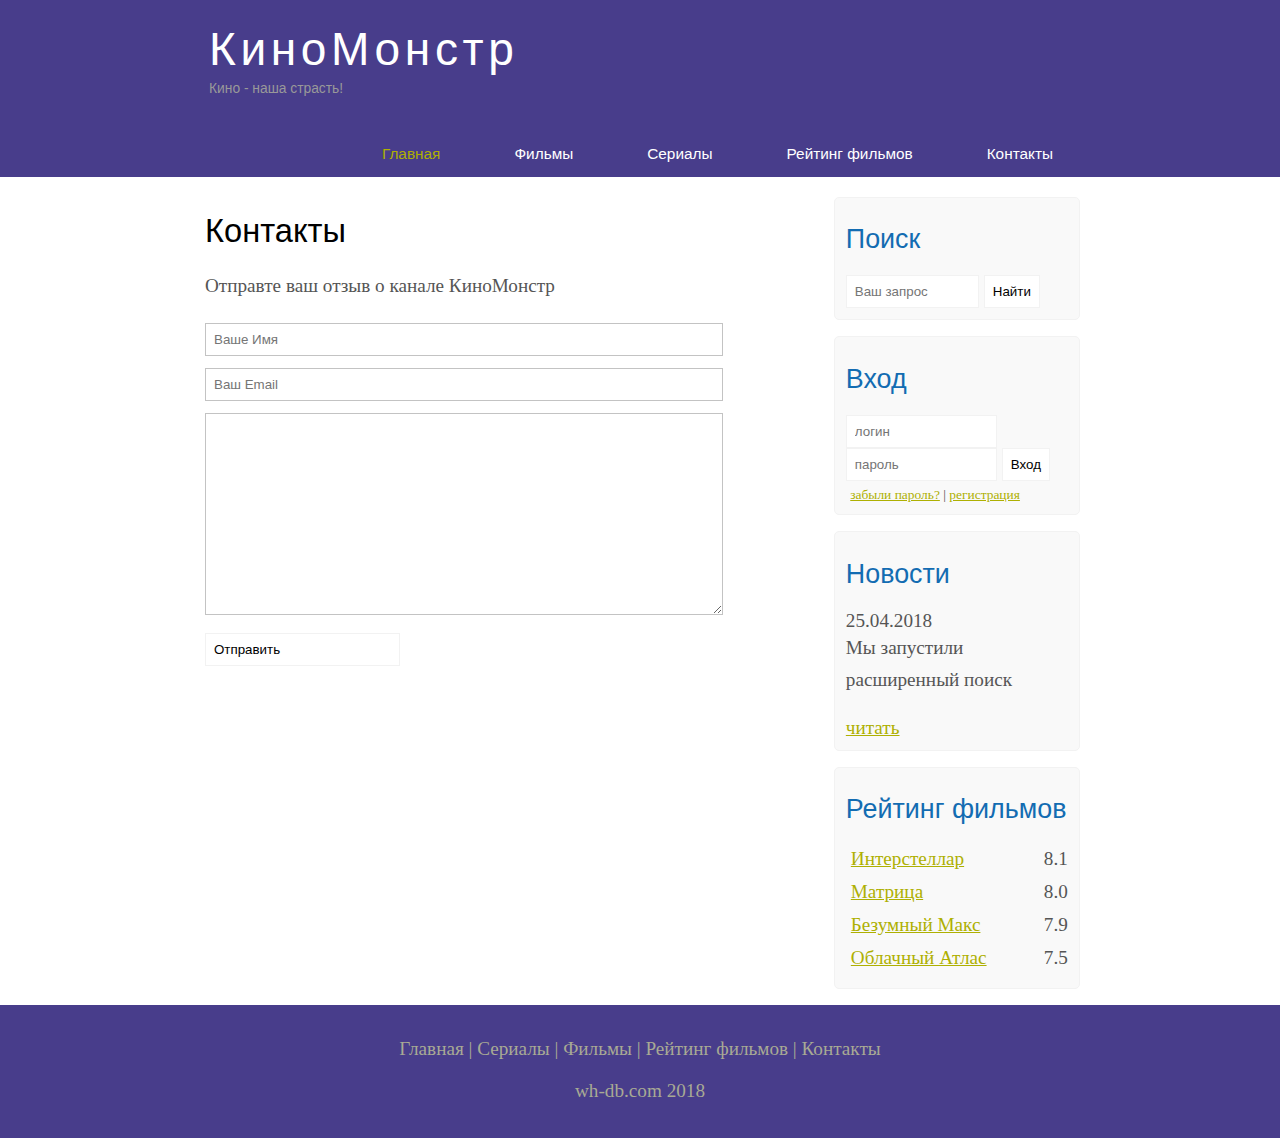
<file: contact.html>
<!DOCTYPE html>
<html lang="ru">
<head>
	<meta charset="UTF-8">
	<meta name="viewport" content="width=device-width, initial-scale=1.0">
	<title>Контакты</title>
	<meta name="description" content="Киномонстр - это портал о кино">
	<meta name="keywords" content="фильмы, фильмы онлайн, hd">
	<link rel="stylesheet" href="assets/css/style.css">
</head>
<body>
	<div class="main">
		<div class="header">
			<div class="logo">
				<div class="logo_text">
					<h1><a href="index.html">КиноМонстр</a></h1>
					<h2>Кино - наша страсть!</h2>					
				</div>
			</div>
			<div class="menubar">
				<ul class="menu">
					<li class="selected"><a href="index.html">Главная</a></li>
					<li><a href="Films.html">Фильмы</a></li>
					<li><a href="sereals.html">Сериалы</a></li>
					<li><a href="rating.html">Рейтинг фильмов</a></li>
					<li><a href="contact.html">Контакты</a></li>
					
				</ul>
						
			</div>
		</div>
	
<div class="site_content">
			
	<div class="sidebar_container">
				
		<div class="sidebar">
					
			<h2>Поиск</h2>
			<form method="post" action="#" id="search_form">
						<input type="search" name="search_field" placeholder="Ваш запрос" />
						<input type="submit" class="btn" value="Найти" />
			</form>
		</div>

			<div class="sidebar">
				<h2>Вход</h2>
					<form method="post" action="#" id="login">

						<input type="text" name="login_field" placeholder="логин" />
						<input type="password" name="password_field" placeholder="пароль" />
						<input type="submit" class="btn" value="Вход" />
			<div class="lables_passreg_text">
							<span><a href="#">забыли пароль?</a></span> | <span><a href="#">регистрация</a></span>
			</div>

					</form>	
					</div>


				<div class="sidebar">
					<h2>Новости</h2>
					<span>25.04.2018</span>
					<p>Мы запустили расширенный поиск</p>
					<a href="#">читать</a>
				</div>

				<div class="sidebar">
					<h2>Рейтинг фильмов</h2>
					<ul>
						<li><a href="#">Интерстеллар</a><span class="rating_sidebar">8.1</span></li>
						<li><a href="#">Матрица</a><span class="rating_sidebar">8.0</span></li>
						<li><a href="#">Безумный Макс</a><span class="rating_sidebar">7.9</span></li>
						<li><a href="#">Облачный Атлас</a><span class="rating_sidebar">7.5</span></li>
					</ul>
				</div>
				</div>

<div class="content">
	<h1>Контакты</h1>
	<p>Отправте ваш отзыв о канале КиноМонстр</p>

<div class="send send_contact">
<form method="post" action="#" id="review" >
	<input type="text" name="review_name" placeholder="Ваше Имя">
	<input type="text" name="review_name" placeholder="Ваш Email">
	<textarea name="review_text"></textarea>
	<input tupe="submit" class="btn" value="Oтправить">
</form>	
</div>	

	
</div>	


			</div>	
		</div>
		<div class="footer">
			<p>
				<a href="index.html">Главная</a> |
				<a href="sereals.html">Сериалы</a> |
				<a href="films.html">Фильмы</a> |
				<a href="rating.html">Рейтинг фильмов</a> |
				<a href="contact.html">Контакты</a> 
			</p>
			<p>wh-db.com 2018</p>
			</div>
</body>
</html>
</file>
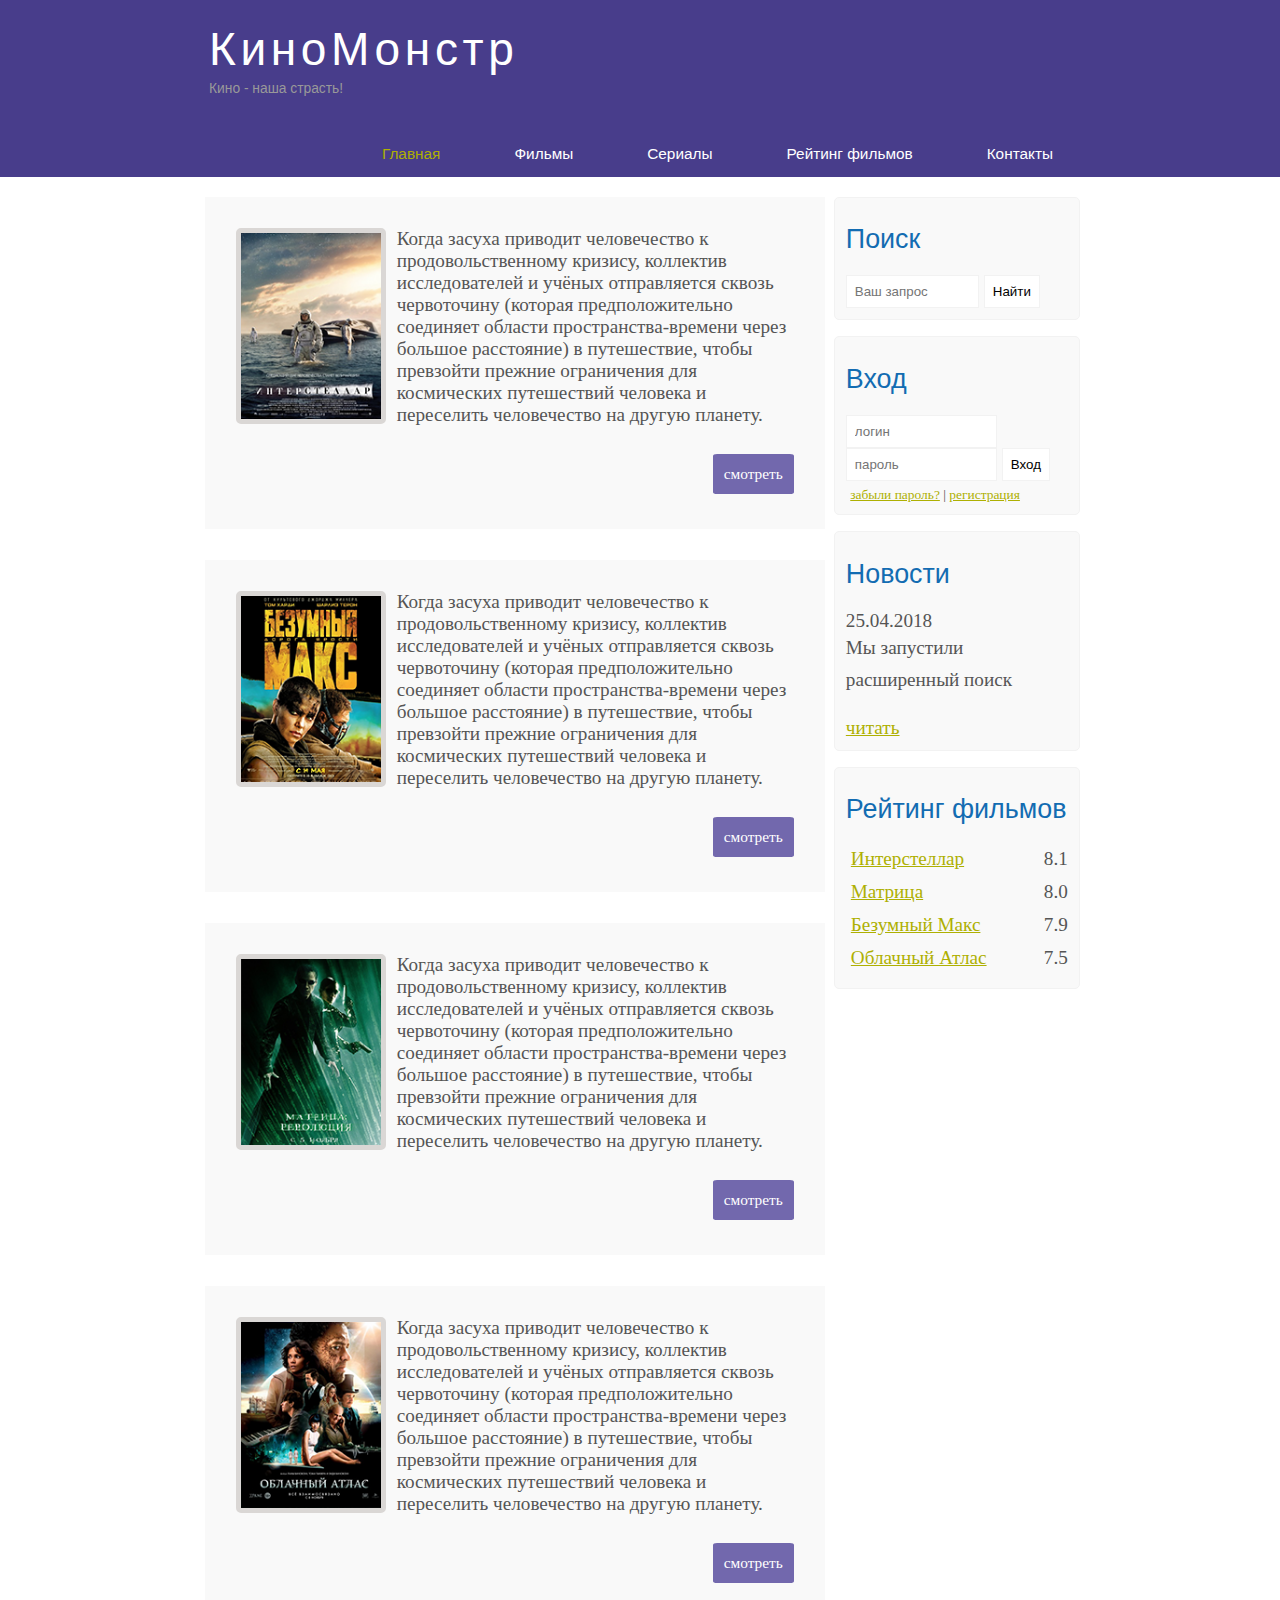
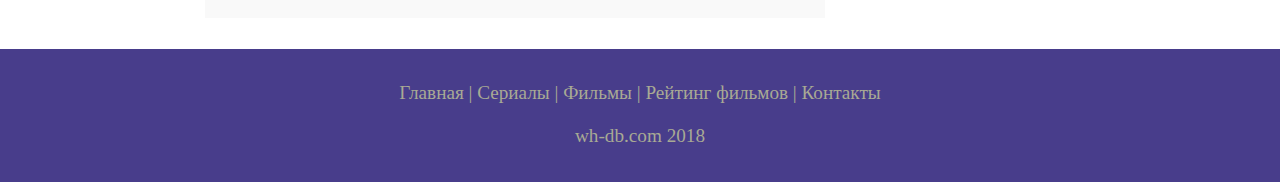
<file: films.html>
<!DOCTYPE html>
<html lang="ru">
<head>
	<meta charset="UTF-8">
	<meta name="viewport" content="width=device-width, initial-scale=1.0">
	<title>Фильмы</title>
	<meta name="description" content="Киномонстр - это портал о кино">
	<meta name="keywords" content="фильмы, фильмы онлайн, hd">
	<link rel="stylesheet" href="assets/css/style.css">
</head>
<body>
	<div class="main">
		<div class="header">
			<div class="logo">
				<div class="logo_text">
					<h1><a href="index.html">КиноМонстр</a></h1>
					<h2>Кино - наша страсть!</h2>					
				</div>
			</div>
			<div class="menubar">
				<ul class="menu">
					<li class="selected"><a href="index.html">Главная</a></li>
					<li><a href="Films.html">Фильмы</a></li>
					<li><a href="sereals.html">Сериалы</a></li>
					<li><a href="rating.html">Рейтинг фильмов</a></li>
					<li><a href="contact.html">Контакты</a></li>
					
				</ul>
						
			</div>
		</div>
	
<div class="site_content">
			
	<div class="sidebar_container">
				
		<div class="sidebar">
					
			<h2>Поиск</h2>
			<form method="post" action="#" id="search_form">
						<input type="search" name="search_field" placeholder="Ваш запрос" />
						<input type="submit" class="btn" value="Найти" />
			</form>
		</div>

			<div class="sidebar">
				<h2>Вход</h2>
					<form method="post" action="#" id="login">

						<input type="text" name="login_field" placeholder="логин" />
						<input type="password" name="password_field" placeholder="пароль" />
						<input type="submit" class="btn" value="Вход" />
			<div class="lables_passreg_text">
							<span><a href="#">забыли пароль?</a></span> | <span><a href="#">регистрация</a></span>
			</div>

					</form>	
					</div>


				<div class="sidebar">
					<h2>Новости</h2>
					<span>25.04.2018</span>
					<p>Мы запустили расширенный поиск</p>
					<a href="#">читать</a>
				</div>

				<div class="sidebar">
					<h2>Рейтинг фильмов</h2>
					<ul>
						<li><a href="#">Интерстеллар</a><span class="rating_sidebar">8.1</span></li>
						<li><a href="#">Матрица</a><span class="rating_sidebar">8.0</span></li>
						<li><a href="#">Безумный Макс</a><span class="rating_sidebar">7.9</span></li>
						<li><a href="#">Облачный Атлас</a><span class="rating_sidebar">7.5</span></li>
					</ul>
				</div>
				</div>

<div class="content">
	<div class="info_film">
		<img src="assets/img/inter.png">
		Когда засуха приводит человечество к продовольственному кризису, коллектив исследователей и учёных отправляется сквозь червоточину (которая предположительно соединяет области пространства-времени через большое расстояние) в путешествие, чтобы превзойти прежние ограничения для космических путешествий человека и переселить человечество на другую планету.

		<div class="button"><a href="show.html">смотреть</a></div>
	</div>
<div class="info_film">
		<img src="assets/img/max.png">
		Когда засуха приводит человечество к продовольственному кризису, коллектив исследователей и учёных отправляется сквозь червоточину (которая предположительно соединяет области пространства-времени через большое расстояние) в путешествие, чтобы превзойти прежние ограничения для космических путешествий человека и переселить человечество на другую планету.

		<div class="button"><a href="#">смотреть</a></div>
	</div>
	<div class="info_film">
		<img src="assets/img/matrix.png">
		Когда засуха приводит человечество к продовольственному кризису, коллектив исследователей и учёных отправляется сквозь червоточину (которая предположительно соединяет области пространства-времени через большое расстояние) в путешествие, чтобы превзойти прежние ограничения для космических путешествий человека и переселить человечество на другую планету.

		<div class="button"><a href="#">смотреть</a></div>
	</div>
	<div class="info_film">
		<img src="assets/img/cloud.png">
		Когда засуха приводит человечество к продовольственному кризису, коллектив исследователей и учёных отправляется сквозь червоточину (которая предположительно соединяет области пространства-времени через большое расстояние) в путешествие, чтобы превзойти прежние ограничения для космических путешествий человека и переселить человечество на другую планету.

		<div class="button"><a href="#">смотреть</a></div>
	</div>
	
</div>	


			</div>	
		</div>
		<div class="footer">
			<p>
				<a href="index.html">Главная</a> |
				<a href="sereals.html">Сериалы</a> |
				<a href="films.html">Фильмы</a> |
				<a href="rating.html">Рейтинг фильмов</a> |
				<a href="contact.html">Контакты</a> 
			</p>
			<p>wh-db.com 2018</p>
			</div>

</div>
</body>
</html>
</file>
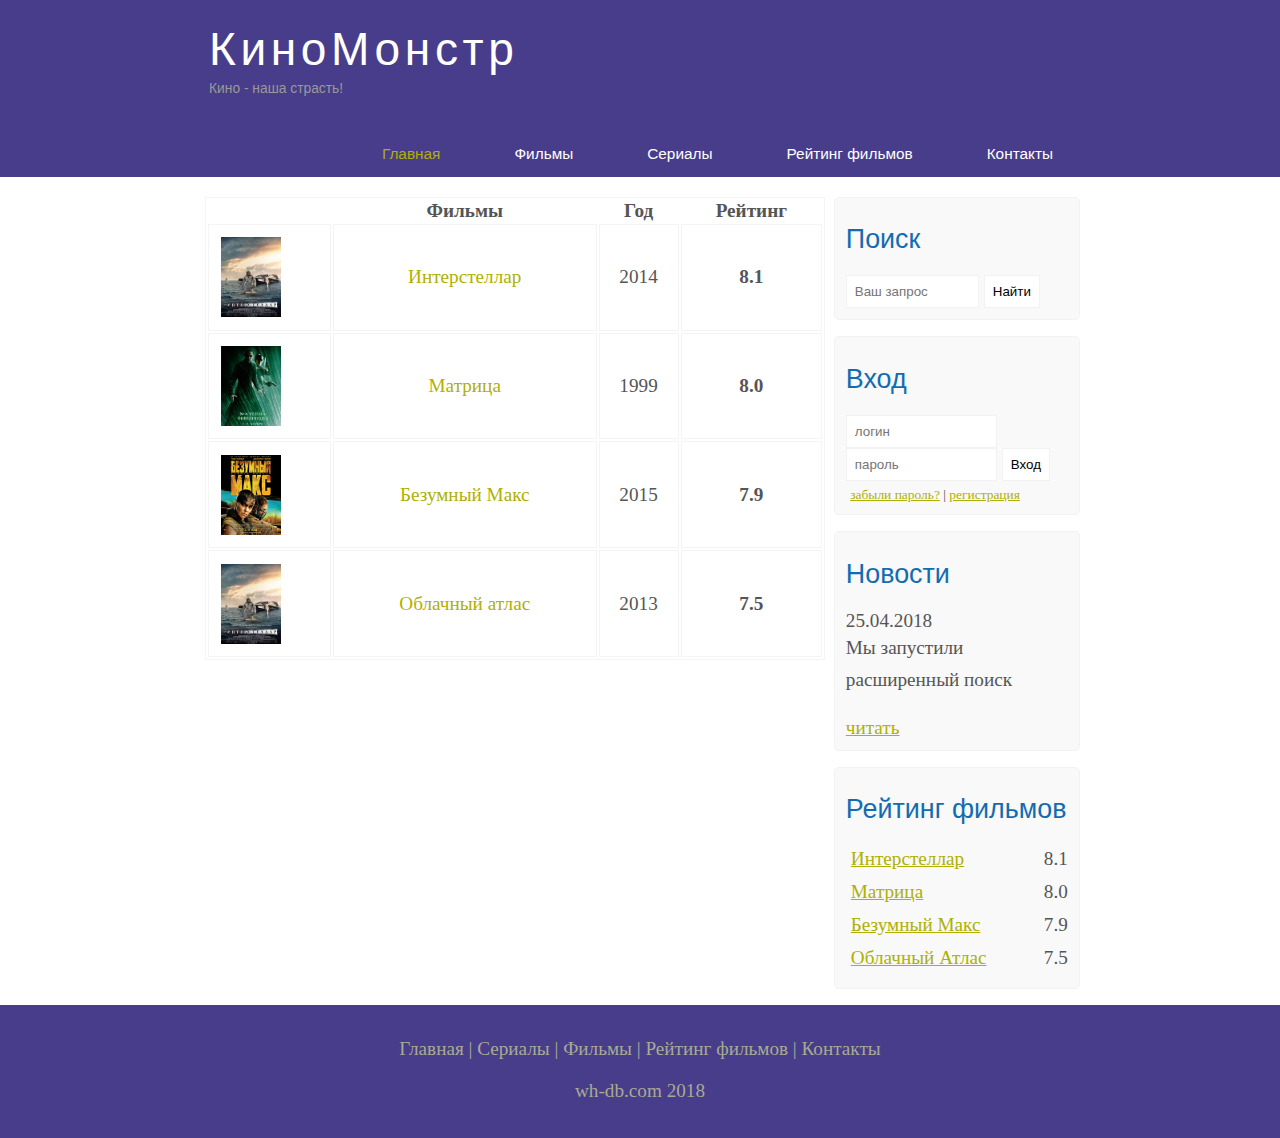
<file: rating.html>
<!DOCTYPE html>
<html lang="ru">
<head>
	<meta charset="UTF-8">
	<meta name="viewport" content="width=device-width, initial-scale=1.0">
	<title>Рейтинг</title>
	<meta name="description" content="Киномонстр - это портал о кино">
	<meta name="keywords" content="фильмы, фильмы онлайн, hd">
	<link rel="stylesheet" href="assets/css/style.css">
</head>
<body>
	<div class="main">
		<div class="header">
			<div class="logo">
				<div class="logo_text">
					<h1><a href="index.html">КиноМонстр</a></h1>
					<h2>Кино - наша страсть!</h2>					
				</div>
			</div>
			<div class="menubar">
				<ul class="menu">
					<li class="selected"><a href="index.html">Главная</a></li>
					<li><a href="Films.html">Фильмы</a></li>
					<li><a href="sereals.html">Сериалы</a></li>
					<li><a href="rating.html">Рейтинг фильмов</a></li>
					<li><a href="contact.html">Контакты</a></li>
					
				</ul>
						
			</div>
		</div>
	
<div class="site_content">
			
	<div class="sidebar_container">
				
		<div class="sidebar">
					
			<h2>Поиск</h2>
			<form method="post" action="#" id="search_form">
						<input type="search" name="search_field" placeholder="Ваш запрос" />
						<input type="submit" class="btn" value="Найти" />
			</form>
		</div>

			<div class="sidebar">
				<h2>Вход</h2>
					<form method="post" action="#" id="login">

						<input type="text" name="login_field" placeholder="логин" />
						<input type="password" name="password_field" placeholder="пароль" />
						<input type="submit" class="btn" value="Вход" />
			<div class="lables_passreg_text">
							<span><a href="#">забыли пароль?</a></span> | <span><a href="#">регистрация</a></span>
			</div>

					</form>	
					</div>


				<div class="sidebar">
					<h2>Новости</h2>
					<span>25.04.2018</span>
					<p>Мы запустили расширенный поиск</p>
					<a href="#">читать</a>
				</div>

				<div class="sidebar">
					<h2>Рейтинг фильмов</h2>
					<ul>
						<li><a href="#">Интерстеллар</a><span class="rating_sidebar">8.1</span></li>
						<li><a href="#">Матрица</a><span class="rating_sidebar">8.0</span></li>
						<li><a href="#">Безумный Макс</a><span class="rating_sidebar">7.9</span></li>
						<li><a href="#">Облачный Атлас</a><span class="rating_sidebar">7.5</span></li>
					</ul>
				</div>
				</div>

<div class="content">
	
<table>

	<tr>
		<th></th>
		<th class="center">Фильмы</th>
		<th class="center">Год</th>
		<th class="center">Рейтинг</th>
	</tr>
	<tr>
		<td><img src="assets/img/inter.png"></td>
		<td class="center"><a href="show.html">Интерстеллар</a></div></td>
		<td class="center">2014</td>
		<td class="center rating">8.1</td>
	</tr>

	<tr>
		<td><img src="assets/img/matrix.png"></td>
		<td class="center"><a href="matrix.html">Матрица</a></div></td>
		<td class="center">1999</td>
		<td class="center rating">8.0</td>
	</tr>

	
	<tr>
		<td><img src="assets/img/max.png"></td>
		<td class="center"><a href="max.html">Безумный Макс</a></div></td>
		<td class="center">2015</td>
		<td class="center rating">7.9</td>
	</tr>

	
	<tr>
		<td><img src="assets/img/inter.png"></td>
		<td class="center"><a href="cloud.html">Облачный атлас</a></div></td>
		<td class="center">2013</td>
		<td class="center rating">7.5</td>
	</tr>
</table>
	
</div>	


			</div>	
		</div>
		<div class="footer">
			<p>
				<a href="index.html">Главная</a> |
				<a href="sereals.html">Сериалы</a> |
				<a href="films.html">Фильмы</a> |
				<a href="rating.html">Рейтинг фильмов</a> |
				<a href="contact.html">Контакты</a> 
			</p>
			<p>wh-db.com 2018</p>
			</div>

</div>
</body>
</html>
</file>
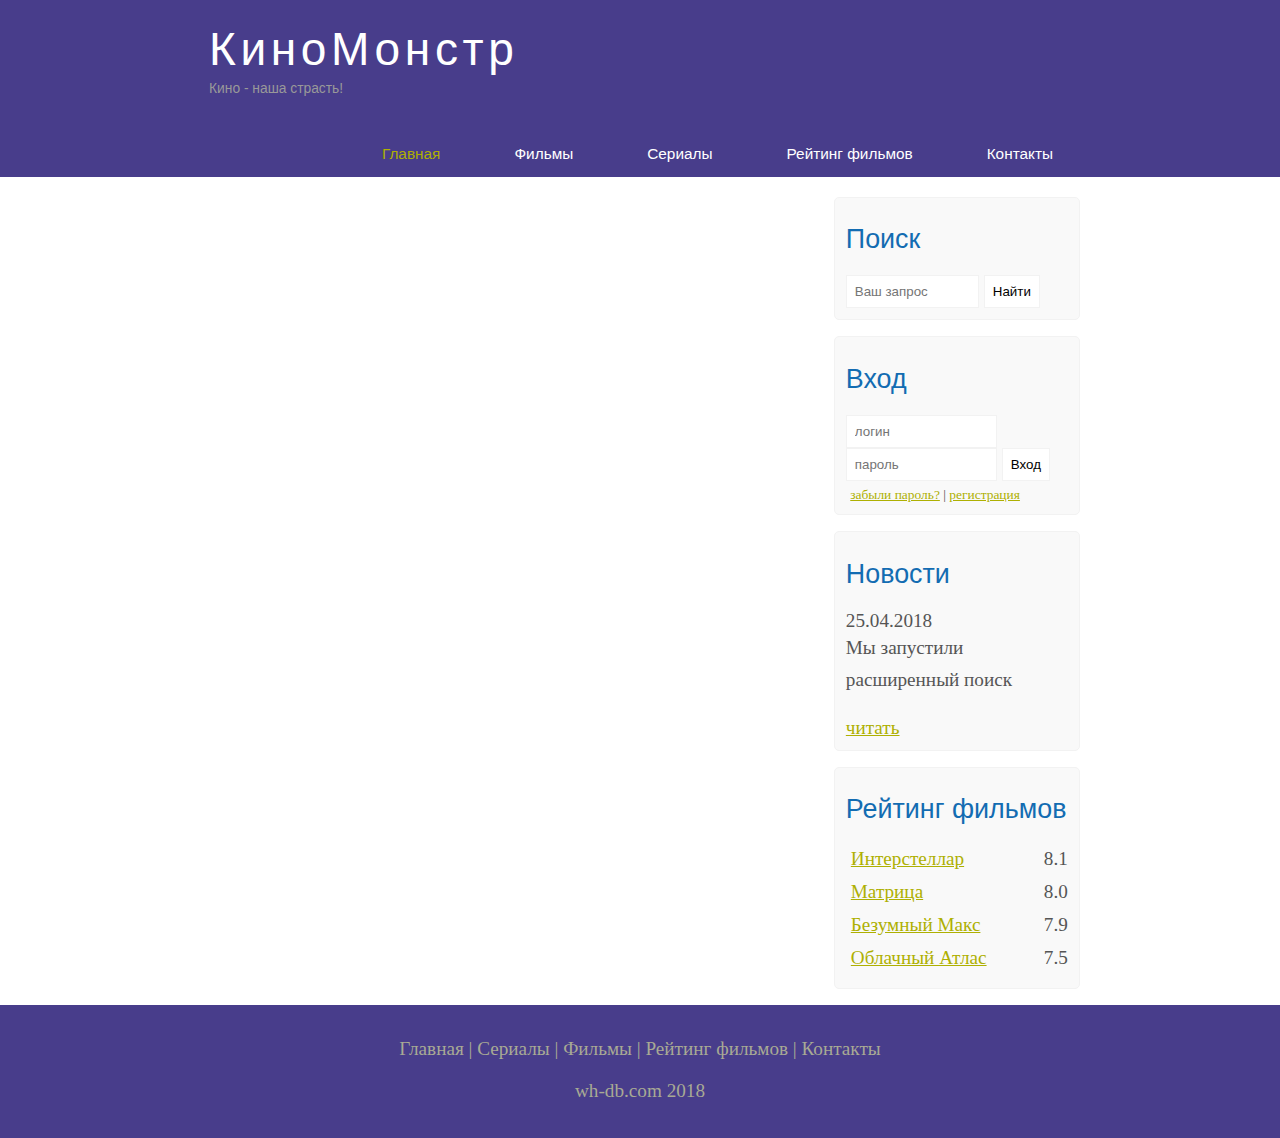
<file: sereals.html>
<!DOCTYPE html>
<html lang="ru">
<head>
	<meta charset="UTF-8">
	<meta name="viewport" content="width=device-width, initial-scale=1.0">
	<title>Сериалы</title>
	<meta name="description" content="Киномонстр - это портал о кино">
	<meta name="keywords" content="фильмы, фильмы онлайн, hd">
	<link rel="stylesheet" href="assets/css/style.css">
</head>
<body>
	<div class="main">
		<div class="header">
			<div class="logo">
				<div class="logo_text">
					<h1><a href="index.html">КиноМонстр</a></h1>
					<h2>Кино - наша страсть!</h2>					
				</div>
			</div>
			<div class="menubar">
				<ul class="menu">
					<li class="selected"><a href="index.html">Главная</a></li>
					<li><a href="Films.html">Фильмы</a></li>
					<li><a href="sereals.html">Сериалы</a></li>
					<li><a href="rating.html">Рейтинг фильмов</a></li>
					<li><a href="contact.html">Контакты</a></li>
					
				</ul>
						
			</div>
		</div>
	
<div class="site_content">
			
	<div class="sidebar_container">
				
		<div class="sidebar">
					
			<h2>Поиск</h2>
			<form method="post" action="#" id="search_form">
						<input type="search" name="search_field" placeholder="Ваш запрос" />
						<input type="submit" class="btn" value="Найти" />
			</form>
		</div>

			<div class="sidebar">
				<h2>Вход</h2>
					<form method="post" action="#" id="login">

						<input type="text" name="login_field" placeholder="логин" />
						<input type="password" name="password_field" placeholder="пароль" />
						<input type="submit" class="btn" value="Вход" />
			<div class="lables_passreg_text">
							<span><a href="#">забыли пароль?</a></span> | <span><a href="#">регистрация</a></span>
			</div>

					</form>	
					</div>


				<div class="sidebar">
					<h2>Новости</h2>
					<span>25.04.2018</span>
					<p>Мы запустили расширенный поиск</p>
					<a href="#">читать</a>
				</div>

				<div class="sidebar">
					<h2>Рейтинг фильмов</h2>
					<ul>
						<li><a href="#">Интерстеллар</a><span class="rating_sidebar">8.1</span></li>
						<li><a href="#">Матрица</a><span class="rating_sidebar">8.0</span></li>
						<li><a href="#">Безумный Макс</a><span class="rating_sidebar">7.9</span></li>
						<li><a href="#">Облачный Атлас</a><span class="rating_sidebar">7.5</span></li>
					</ul>
				</div>
				</div>

<div class="content">
	
	
</div>	


			</div>	
		</div>
		<div class="footer">
			<p>
				<a href="index.html">Главная</a> |
				<a href="sereals.html">Сериалы</a> |
				<a href="films.html">Фильмы</a> |
				<a href="rating.html">Рейтинг фильмов</a> |
				<a href="contact.html">Контакты</a> 
			</p>
			<p>wh-db.com 2018</p>
			</div>

</div>
</body>
</html>
</file>
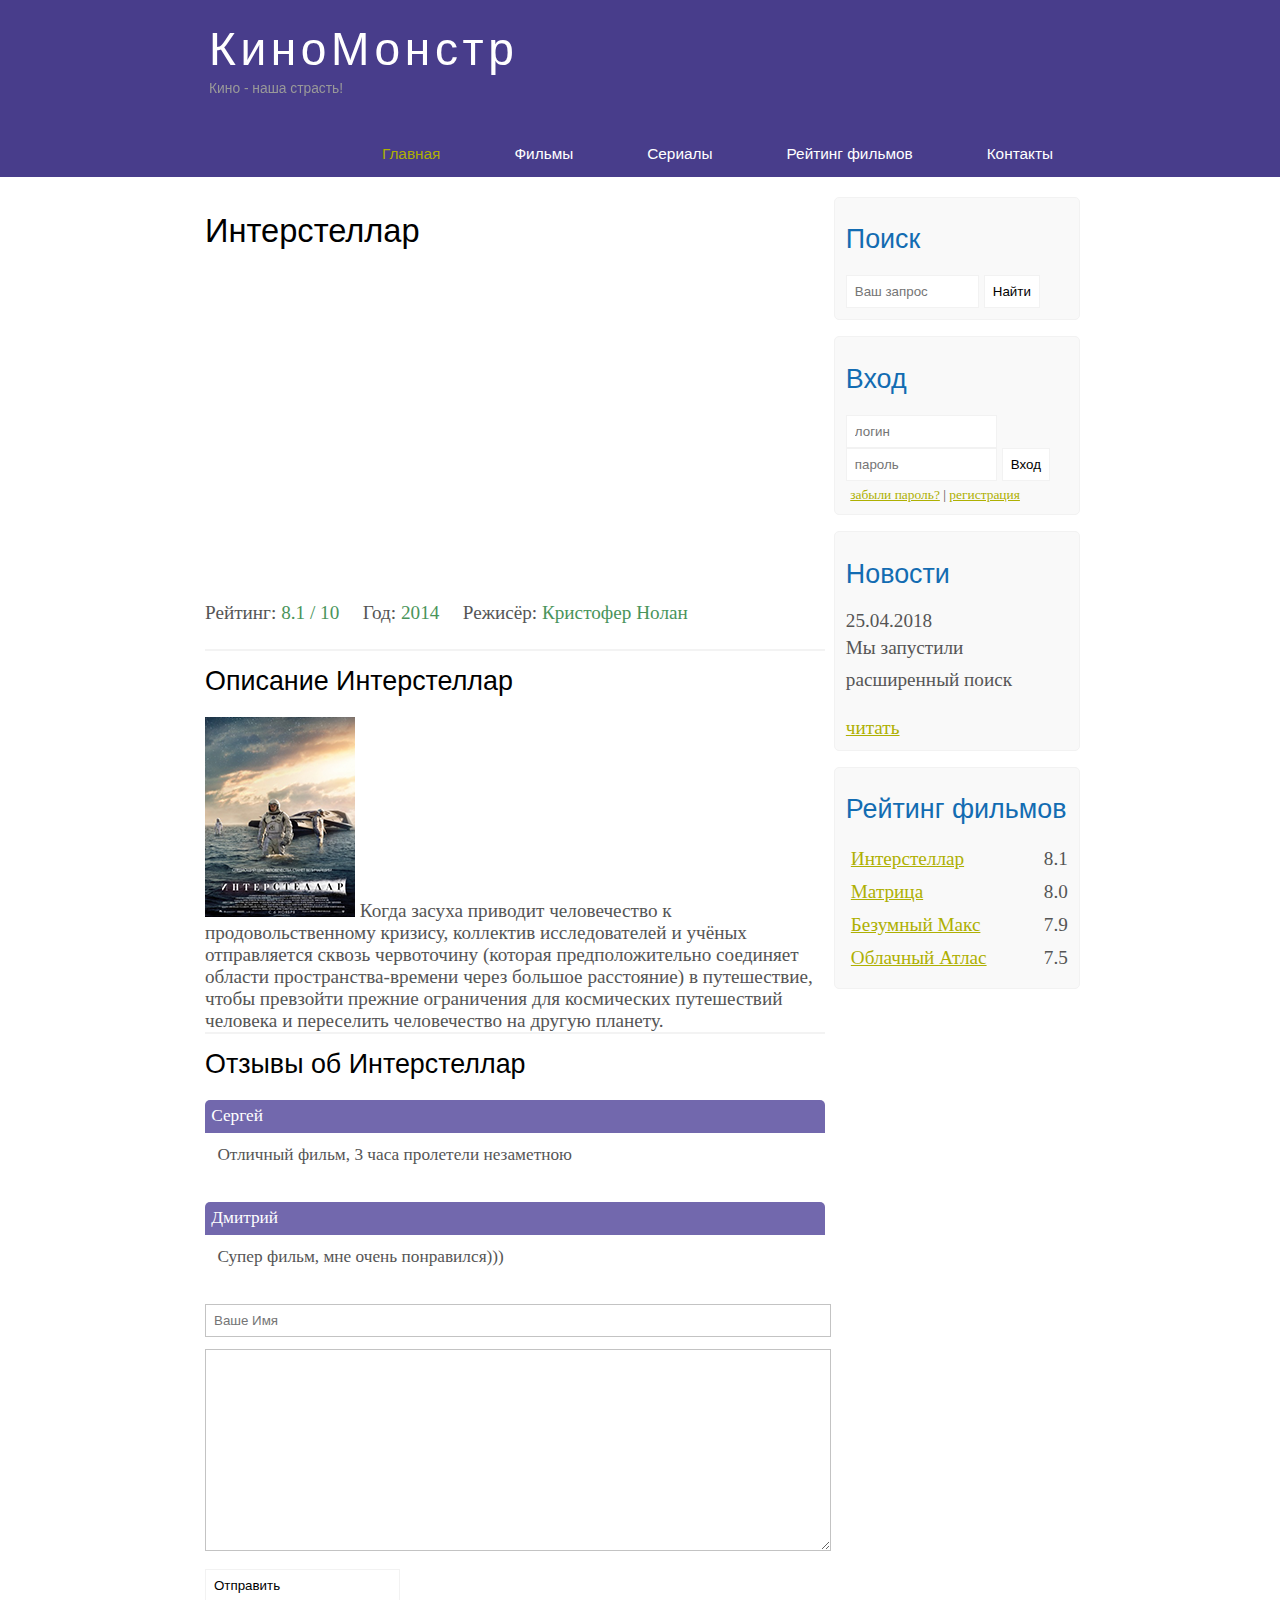
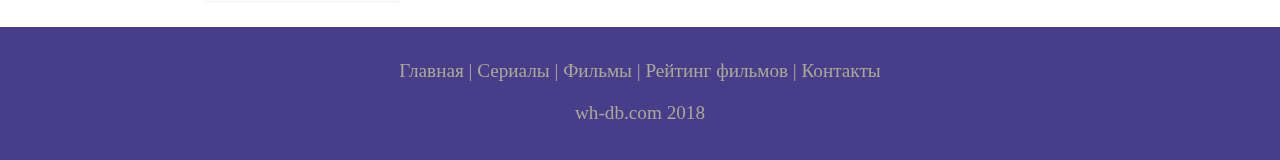
<file: show.html>
<!DOCTYPE html>
<html lang="ru">
<head>
	<meta charset="UTF-8">
	<meta name="viewport" content="width=device-width, initial-scale=1.0">
	<title>фильм Интерстеллар</title>
	<meta name="description" content="Киномонстр - это портал о кино">
	<meta name="keywords" content="фильмы, фильмы онлайн, hd">
	<link rel="stylesheet" href="assets/css/style.css">
</head>
<body>
	<div class="main">
		<div class="header">
			<div class="logo">
				<div class="logo_text">
					<h1><a href="index.html">КиноМонстр</a></h1>
					<h2>Кино - наша страсть!</h2>					
				</div>
			</div>
			<div class="menubar">
				<ul class="menu">
					<li class="selected"><a href="index.html">Главная</a></li>
					<li><a href="Films.html">Фильмы</a></li>
					<li><a href="sereals.html">Сериалы</a></li>
					<li><a href="rating.html">Рейтинг фильмов</a></li>
					<li><a href="contact.html">Контакты</a></li>
					
				</ul>
						
			</div>
		</div>
	
<div class="site_content">
			
	<div class="sidebar_container">
				
		<div class="sidebar">
					
			<h2>Поиск</h2>
			<form method="post" action="#" id="search_form">
						<input type="search" name="search_field" placeholder="Ваш запрос" />
						<input type="submit" class="btn" value="Найти" />
			</form>
		</div>

			<div class="sidebar">
				<h2>Вход</h2>
					<form method="post" action="#" id="login">

						<input type="text" name="login_field" placeholder="логин" />
						<input type="password" name="password_field" placeholder="пароль" />
						<input type="submit" class="btn" value="Вход" />
			<div class="lables_passreg_text">
							<span><a href="#">забыли пароль?</a></span> | <span><a href="#">регистрация</a></span>
			</div>

					</form>	
					</div>


				<div class="sidebar">
					<h2>Новости</h2>
					<span>25.04.2018</span>
					<p>Мы запустили расширенный поиск</p>
					<a href="#">читать</a>
				</div>

				<div class="sidebar">
					<h2>Рейтинг фильмов</h2>
					<ul>
						<li><a href="#">Интерстеллар</a><span class="rating_sidebar">8.1</span></li>
						<li><a href="#">Матрица</a><span class="rating_sidebar">8.0</span></li>
						<li><a href="#">Безумный Макс</a><span class="rating_sidebar">7.9</span></li>
						<li><a href="#">Облачный Атлас</a><span class="rating_sidebar">7.5</span></li>
					</ul>
				</div>
				</div>

<div class="content">
	<h1>Интерстеллар</h1>
	<iframe width="560" height="315" src="https://www.youtube.com/embed/6ybBuTETr3U" frameborder="0" allow="autoplay; encrypted-media" allowfullscreen></iframe>
	
	<div class="info_film_page">
		<span class="lebel">Рейтинг: </span><span class="value">8.1 / 10</span>
		<span class="lebel">Год: </span><span class="value">2014</span>
		<span class="lebel">Режисёр: </span><span class="value">Кристофер Нолан</span>
	</div>

	<hr>

	<h2>Описание Интерстеллар</h2>

	<div class="description_film">
		<img src="assets/img/inter.png">
		Когда засуха приводит человечество к продовольственному кризису, коллектив исследователей и учёных отправляется сквозь червоточину (которая предположительно соединяет области пространства-времени через большое расстояние) в путешествие, чтобы превзойти прежние ограничения для космических путешествий человека и переселить человечество на другую планету.
	</div>

	<hr>
<h2>Отзывы об Интерстеллар</h2>

<div class="reviews">
<div class="review_name">
	Сергей
</div>
<div class="review_text">
	Отличный фильм, 3 часа пролетели незаметною
</div>
</div>		

<div class="reviews">
<div class="review_name">
	Дмитрий
</div>
<div class="review_text">
	Супер фильм, мне очень понравился)))
</div>
</div>	

<div class="send">
<form method="post" action="#" id="review" >
	<input type="text" name="review_name" placeholder="Ваше Имя">
	<textarea name="review_text"></textarea>
	<input tupe="submit" class="btn" value="Oтправить">
</form>	
</div>	

			</div>	
		</div>
		<div class="footer">
			<p>
				<a href="index.html">Главная</a> |
				<a href="sereals.html">Сериалы</a> |
				<a href="films.html">Фильмы</a> |
				<a href="rating.html">Рейтинг фильмов</a> |
				<a href="contact.html">Контакты</a> 
			</p>
			<p>wh-db.com 2018</p>
			</div>

</div>
</body>
</html>
</file>
<file: assets/css/style.css>
* {
  margin: 0;
  padding: 0;
}

body {
  font-size: 1.2em;
  background-color: #fff;
  color: #555;
}

p {
  padding: 0 0 20px 0;
  line-height: 1.7em;
}

input[type="text"], input[type="password"], input[type="search"] {
  color: #5d5d5d;
  width: 60%;
  padding: 8px;
} 

input, textarea {
  outline: none;
  border: none;
  border: solid 1px #f2f2f2;
}

h1, h2 {
  font: normal 170% 'century gothic', arial;
  margin: 0 0 15px 0;
  padding: 15px 0 5px 0;
  color: #000;
}

h2 {
  font-size: 140%;
}

a, a:hover {
  outline: none;
  text-decoration: underline;
  color: #aeb002;
}

ul {
  margin: 2px 0 22px 17px;
}

ul li {
  margin: 0 0 6px 0;
  padding: 0 0 4px 5px;
  line-height: 1.5em;
}


.header {
  background-color: darkslateblue;
  height: 177px;
  font-size: 0.8em;
  margin-left: 0px;
  margin-right: 0px;
  min-width: 900px;
}

.main, .logo, .menubar, .site_content, .footer {
  margin-left: auto;
  margin-right: auto;
}

.logo {
  width: 880px;
  padding-bottom: 40px;
}

.logo h1, .logo h2 {
  font: normal 300% 'century gothic', arial, sans-serif;
  margin: 0 0 0 9px;
}

.logo_text h1, .logo_text h1 a, .logo_text h1 a:hover {
  padding: 22px 0 0 0;
  color: #fff;
  letter-spacing: 0.1em;
  text-decoration: none;
}

.logo_text h2 {
  font-size: 0.9em;
  padding: 4px 0 0 0;
  color: #999;
}

.menubar {
  width: 900px;
  height: 46px;
}

ul.menu {
  float: right;
}

ul.menu li {
  float: left;
  padding: 0 0 0 9px;
  list-style: none;
  margin: 1px 2px 0 0;
}

ul.menu li a {
  font: normal 100% 'trebuchet ms', sans-serif;
  display: block;
  height: 20px;
  padding: 6px 35px 5px 28px;
  color: #fff;
  text-decoration: none;
}

ul.menu li.selected a {
  color: #aeb002;
}

ul.menu li a:hover {
  color: #e4ec04;
}

hr {
  border: solid 1px #f3f3f3;
}

.site_content {
  width: 880px;
  overflow:hidden;
  margin: 20px auto 0 auto;
  background-color: white;
}

.sidebar_container {
  float: right;;
  width: 224px;
}

.sidebar {
  float: right;
  width: 222px;
  padding: 5%;
  margin: 0 0 16px 0;
  border: solid 1px #f2f2f2;
  border-radius: 5px;
  background-color: #f9f9f9;
}

.btn {
  padding: 8px;
  background-color: white;
  cursor: pointer;
}

.sidebar h2 {
  color: #136cb2;
}

.lables_passreg_text {
  font-size: 0.7em;
  margin-top: 3%;
  margin-left: 2%;
}

.sidebar ul {
  margin: 0;
}

.sidebar ul li {
  list-style-type: none;
  margin: 0 0 0 0;
}

.sidebar .rating_sidebar {
  float: right;
}


.content {
  text-align: left;
  width: 620px;
  padding: 0 0 0 5px;
  float: left;
}

.content a {
  text-decoration: none;
}


.films_block {
  margin-bottom: 5%;
}

.films_block img {
  border-radius: 5px;
  border: solid 5px #dad7d5;
  width: 22%;
} 

.posts .posts_content {
  font-size: 0.8em;
}

.info_film_page {
  margin-top: 2%;
  margin-bottom: 4%;
}

.info_film_page {
  margin-top: 2%;
  margin-bottom: 4%;
}

.info_film_page .label {
  font-size: 1.2em;
}

.info_film_page .value {
  font-size: 1em;
  color: #49945A;
  margin-right: 3%;
}

.descriptions_film {
  margin-bottom: 15%;
}

.descriptions_film img{
  float:left;
  margin-right: 2%;
  border-radius: 5px;
  border: solid 5px #dad7d5;
}

.reviews {
  margin-bottom: 4%;
  font-size: 0.9em;
}

.reviews .review_name {
  background-color: #7268AD;
  color: white;
  padding: 1%;
  border-top-left-radius: 5px;
  border-top-right-radius: 5px;
}

.reviews .review_text {
  padding-top: 2%;
  padding-bottom: 2%; 
  padding-left: 2%;
}

.send {
  margin-bottom: 4%;
}

.send input[type="text"], textarea {
  border: solid 1px #C3C3C3;
  margin-bottom: 2%;
}

.send input[type="text"]{
  width: 98%;
}

.send textarea {
  width: 624px;
  height: 200px;
}

.send input[type="submit"]{
  background-color: #7268AD;
  padding: 3%;
  color: white;
  border-radius: 5px;
}



.send_contact input[type="text"] {
  width: 500px;
}

.send_contact textarea {
  width: 516px;
}

.info_film {
  margin-bottom: 5%;
  background-color: #f9f9f9;
  padding: 5%;
  height: 270px;
}

.info_film img {
  float: left;
  margin-right: 2%;
  border-radius: 5px;
  border: solid 5px #dad7d5;
  width: 25%;
}

.button {
  background-color: #7268ad;
  padding: 2%;
  color: white;
  border-radius: 5%;
  float: right;
  margin-top: 5%;
  clear: both;
  font-size: 0.8em;
}

.button a {
  color: white;
}

table {
  width: 100%;
  border: solid 1px #f4f4f4;
}
td {
  padding: 2%;
  border: solid 1px #f4f4f4;
}
td img {
  width: 60px;
  vertical-align: middle;
}

.center {
  text-align: center;
}

.rating {
  font-weight: bold;
}


.footer {
  width: 100%;
  height: 100px;
  padding: 28px 0 5px 0;
  text-align: center;
  background-color: darkslateblue;
  color: #a8aa94;
  margin-left: 0px;
  margin-right: 0px;
  min-width: 900px;
}

.footer a {
  color: #a8aa94;
  text-decoration: none;
}

.footer a:hover {
  color: #fff;
  text-decoration: none;
}

.footer p {
  padding: 0 0 10px 0;
}

.footer {
  width: 100%;
  height: 100px;
  padding: 28px 0 5px 0;
  text-align: center;
  background-color: darkslateblue;
  color: #a8aa94;
  margin-left: 0px;
  margin-right: 0px;
  min-width: 900px;
}

.footer a {
  color: #a8aa94;
  text-decoration: none;
}

.footer a:hover {
  color: #fff;
  text-decoration: none;
}

.footer p {
  padding: 0 0 10px 0;
}


/* CSS Mobile */

@media only screen
and (min-device-width : 320px)
and (max-device-width : 568px) {

  .header {
    background-color: #257965;
    min-width: 100%;
    height: 20%;
    text-align: center;
  }

  .logo {
    width: 100%;
  }

  .site_content {
    width: 100%;
  }

  .menubar {
    width: 100%;
    height: 100%;
  }

  .content {
    width: 100%;
    text-align: center;
  }

  .site_content { 
    width: 100%;
    text-align: center;
  }
  
  .sidebar_container {
    display: none;
  }

  .footer {
    display: none;
  }

  ul.menu {
    float: none;
  }

  ul.menu li {
    margin: 0;
    padding: 0;
    float: none;
  }

  .logo h1 {
    font: normal 235% 'century gothic', arial, sans-serif;
  }

  .logo h2 {
    font: normal 100% 'century gothic', arial, sans-serif;
    color:white;
  }

  .content h1, h2 {
    font: normal 110% 'century gothic', arial;
  }

  .films_block img {
    width: 43%;
  }

  .posts_content p {
    line-height: 1.5em;
    padding: 3%;
    text-align: left;
  }

  .posts p {
    font-size: 120%;
  }

  /* fimls page */
  .info_film {
    float:none;
    height: 100%;
  }

  .info_film img {
    width: 90%;
    margin-bottom: 5%;
  }

  .button {
    float: none;
  }

  /* rating page */
  table {
    display: block;
  }

  th {
    font-size: 75%;
  }

  td {
    padding: 0;
    margin: 0;
    font-size: 95%;
    text-align: left;
  }

  /* show page */
  iframe {
    width: 88%;
    height: 100%;
  }

  .descriptions_film {
    width: 90%;
    text-align: left;
    margin-left: 2%;
  }
  
  .descriptions_film img {
    float: none;
    width: 73%;
    display: block;
    margin: 0;
    padding: 0;
    margin-left: 11%;
    margin-bottom: 7%;
  }

  .reviews {
    text-align: left;
    width: 96%;
  }

  .send input[type="text"] {
    width: 80%;
  }

  .send textarea {
    width: 85%;
  }





}
</file>
